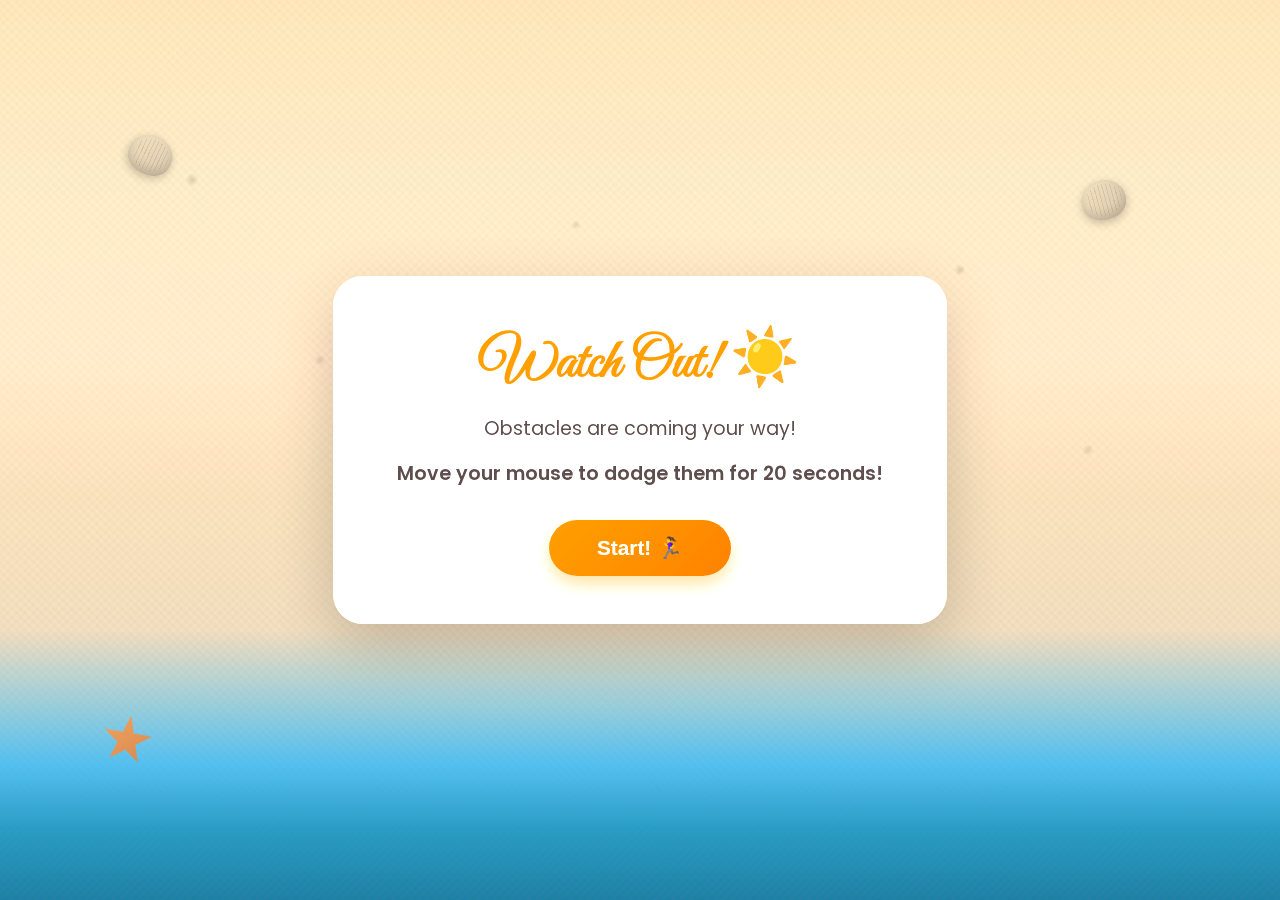
<file: obstacle.html>
<!DOCTYPE html>
<html lang="es">
<head>
    <meta charset="UTF-8">
    <meta name="viewport" content="width=device-width, initial-scale=1.0">
    <title>Dodge the Obstacles! ☀️</title>
    <link rel="stylesheet" href="CSS/obstacle.css">
    <link href="https://fonts.googleapis.com/css2?family=Great+Vibes&family=Poppins:wght@300;400;600;700&display=swap" rel="stylesheet">
</head>
<body>
    <div id="fondo-obstacle">
        <!-- Intro message -->
        <div id="intro-message" class="active">
            <h1>Watch Out! ☀️</h1>
            <p>Obstacles are coming your way!</p>
            <p class="instruction">Move your mouse to dodge them for 20 seconds!</p>
            <button id="start-btn">Start! 🏃‍♀️</button>
        </div>

        <!-- Game container -->
        <div id="game-container">
            <div id="game-header">
                <div class="stat">
                    <span class="label">Time:</span>
                    <span id="timer">20</span>s
                </div>
                <div class="stat">
                    <span class="label">Hits:</span>
                    <span id="hits">0</span>
                </div>
            </div>

            <!-- Game canvas -->
            <div id="game-area">
                <!-- Player (controlled by mouse) -->
                <div id="player">🏃‍♀️</div>
                
                <!-- Obstacles will be added dynamically -->
            </div>
        </div>

        <!-- Victory message -->
        <div id="victory-message">
            <div class="victory-content">
                <h1>You made it! 🎉</h1>
                <h2>You survived the obstacles!</h2>
                <p class="hits-info">Hits taken: <span id="final-hits">0</span></p>
                <button id="continue-btn">Continue... 💙</button>
            </div>
        </div>

        <!-- Game Over message -->
        <div id="gameover-message">
            <div class="gameover-content">
                <h1>Oh no! 💔</h1>
                <h2>Too many hits!</h2>
                <p>You got hit <span id="gameover-hits">0</span> times</p>
                <button id="retry-btn">Try Again 🔄</button>
            </div>
        </div>
    </div>

    <!-- Beach decorations -->
    <div class="beach-shells">
        <div class="shell shell-1"></div>
        <div class="shell shell-2"></div>
        <div class="starfish starfish-1"></div>
    </div>

    <script src="JS/obstacle.js"></script>
</body>
</html>
</file>
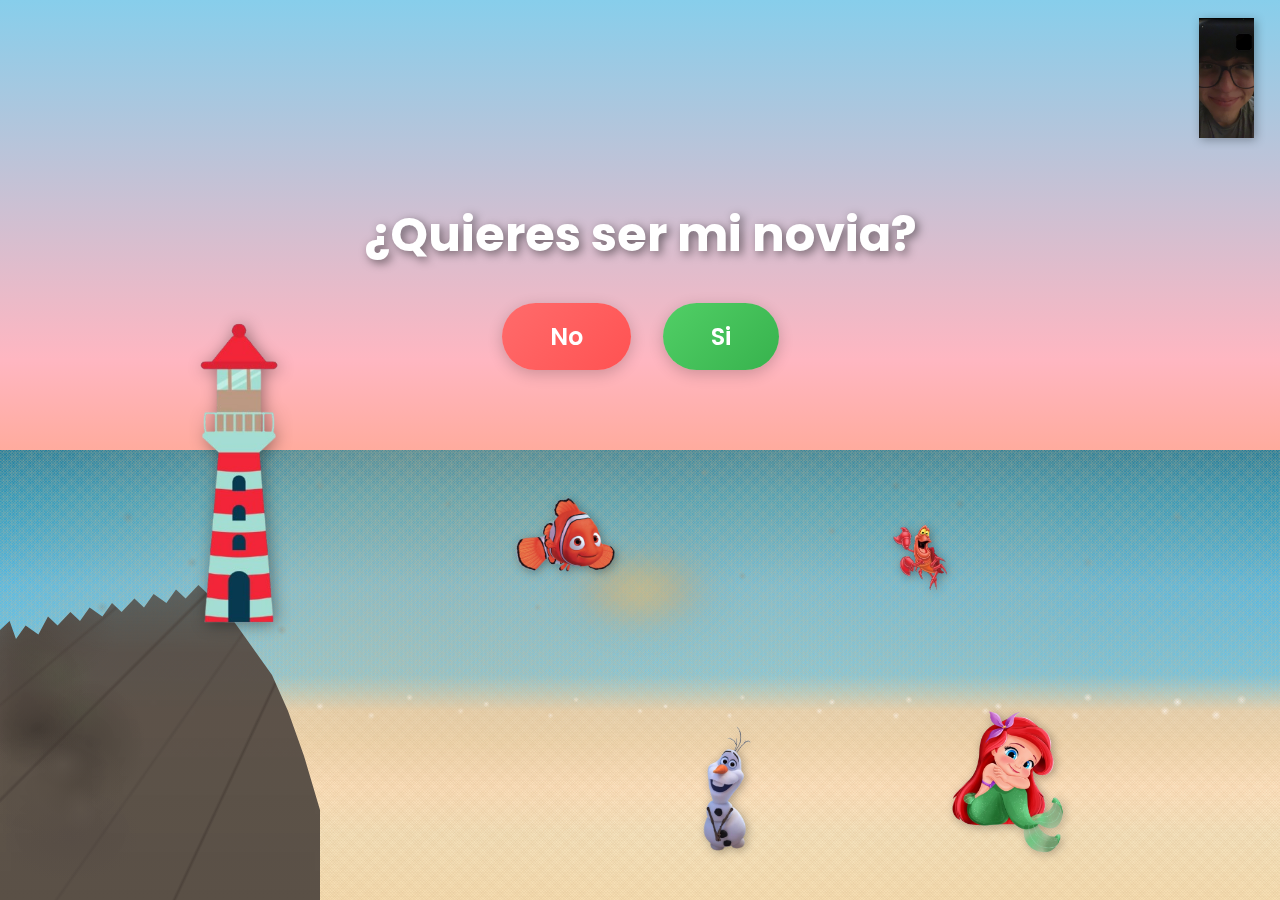
<file: question.html>
<!DOCTYPE html>
<html lang="es">
<head>
    <meta charset="UTF-8">
    <meta name="viewport" content="width=device-width, initial-scale=0.8">
    <title>La pregunta más importante</title>
    <link rel="stylesheet" href="CSS/question.css">
    <link href="https://fonts.googleapis.com/css2?family=Poppins:wght@300;400;600;700&display=swap" rel="stylesheet">
</head>
<body>
    <!-- Sun reflection on water -->
    <div class="sun-reflection"></div>
    
    <!-- Lighthouse image -->
    <img src="imgs/faro.png" class="lighthouse-img" alt="Faro">
    
    <!-- Flying birds -->
    <div class="bird bird-1"></div>
    <div class="bird bird-2"></div>
    <div class="bird bird-3"></div>
    
    <!-- Characters -->
    <img src="imgs/sirenita.png" class="character sirenita" alt="Sirenita">
    <img src="imgs/Olaf1.png" class="character olaf" alt="Olaf">
    <img src="imgs/nemo.png" class="character nemo" alt="Nemo">
    <img src="imgs/sebastian.png" class="character sebastian" alt="Sebastian">
    <img src="imgs/Leox1.jpeg" class="character leox" alt="Leox">
    
    <!-- Ocean waves -->
    <div class="ocean-wave"></div>
    <div class="ocean-wave"></div>
    <div class="ocean-wave"></div>
    
    <div id="question-container">
        <h1 id="main-question">¿Quieres ser mi novia?</h1>
        
        <div id="buttons-container">
            <button id="no-btn" class="btn btn-no">No</button>
            <button id="yes-btn" class="btn btn-yes">Si</button>
        </div>
        
        <div id="image-container"></div>
    </div>

    <script src="JS/question.js"></script>
</body>
</html>
</file>
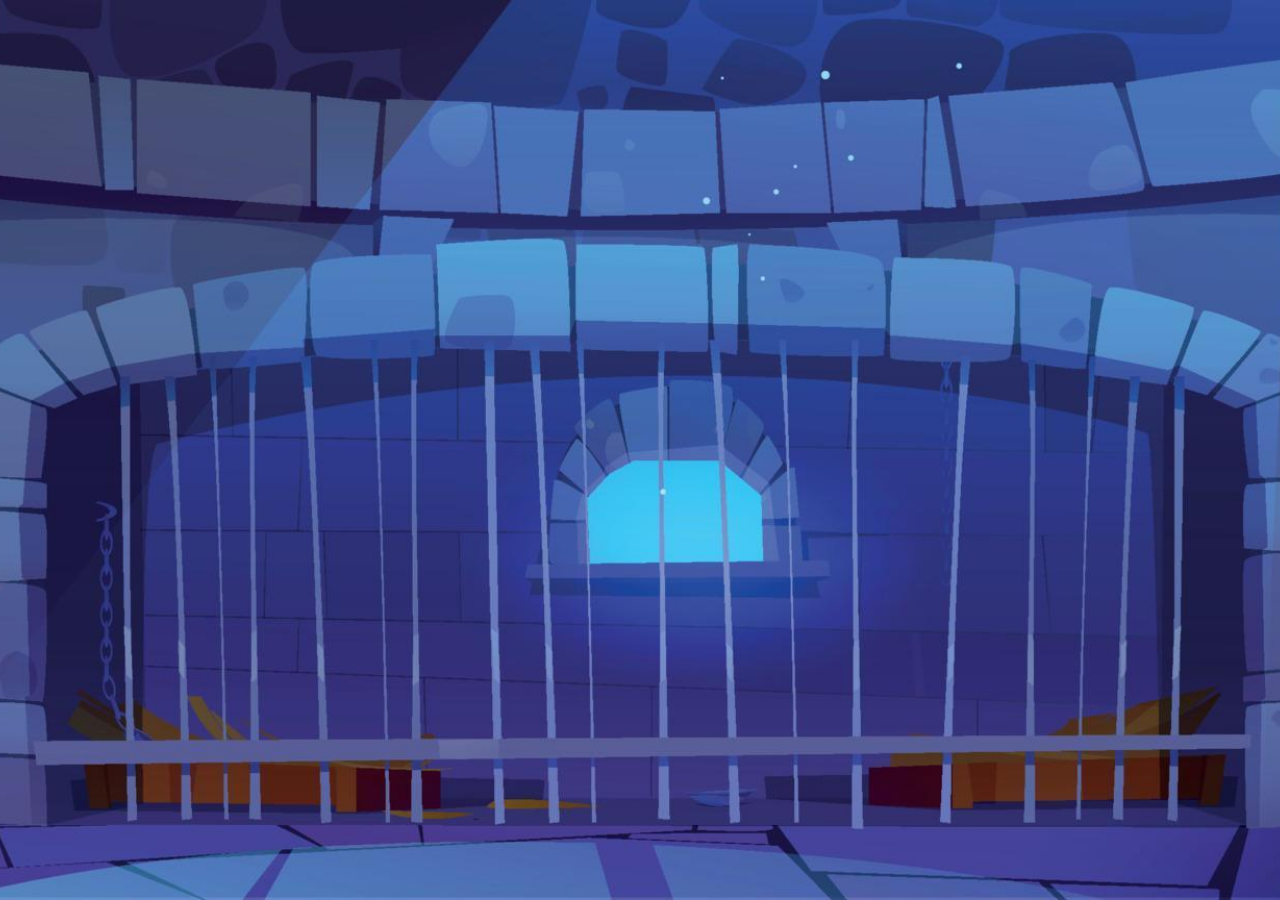
<file: thief.html>
<!DOCTYPE html>
<html lang="es">
<head>
    <meta charset="UTF-8">
    <meta name="viewport" content="width=device-width, initial-scale=1.0">
    <title>Me secuestraron :(</title>
    <link href="https://fonts.googleapis.com/css2?family=Poppins:wght@400;600;700&display=swap" rel="stylesheet">
    <link rel="stylesheet" href="CSS/thief.css">
</head>
<body>
    <!-- Fondo con gradiente -->
    <div id="fondo-thief"></div>

    <!-- Thief scene -->
    <div class="thief-scene" id="thief-scene">
        <img src="imgs/thief.png" alt="Thief" class="thief-character" id="thief-character">
        <img src="imgs/Leox5.png" alt="Leo captured" class="leo-captured" id="leo-captured">
        <div class="dialogue-bubble" id="dialogue-bubble">
            <p id="dialogue-text"></p>
        </div>
    </div>

    <script src="JS/thief.js"></script>
</body>
</html>
</file>
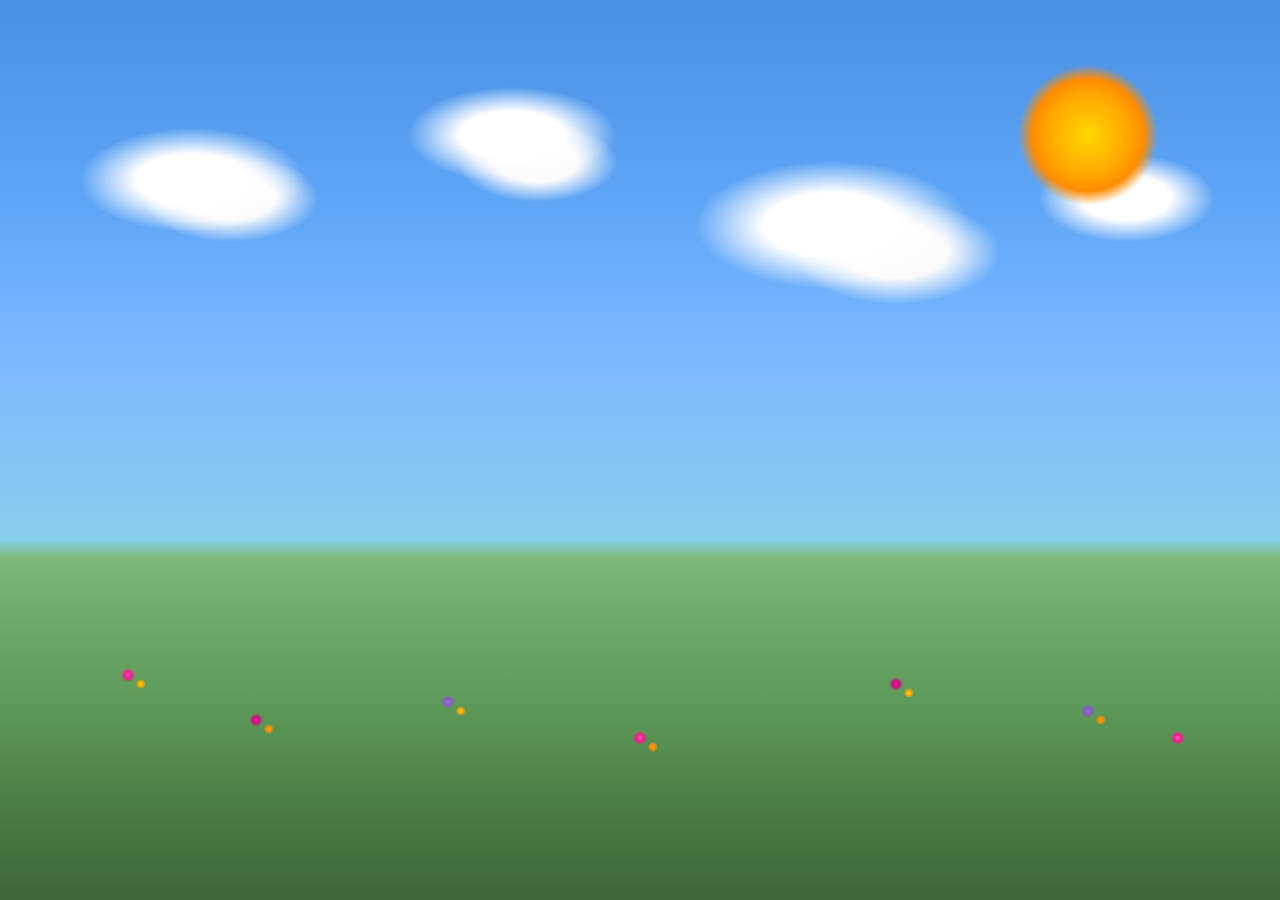
<file: thief2.html>
<!DOCTYPE html>
<html lang="es">
<head>
    <meta charset="UTF-8">
    <meta name="viewport" content="width=device-width, initial-scale=1.0">
    <title>Ayuda D:</title>
    <link href="https://fonts.googleapis.com/css2?family=Poppins:wght@400;600;700&display=swap" rel="stylesheet">
    <link rel="stylesheet" href="CSS/thief2.css">
</head>
<body>
    <!-- Fondo con gradiente -->
    <div id="fondo-thief"></div>

    <!-- Thief scene -->
    <div class="thief-scene" id="thief-scene">
        <img src="imgs/thief.png" alt="Thief" class="thief-character" id="thief-character">
        <img src="imgs/Leox5.png" alt="Leo captured" class="leo-captured" id="leo-captured">
        <div class="dialogue-bubble" id="dialogue-bubble">
            <p id="dialogue-text"></p>
        </div>
    </div>

    <script src="JS/thief2.js"></script>
</body>
</html>
</file>
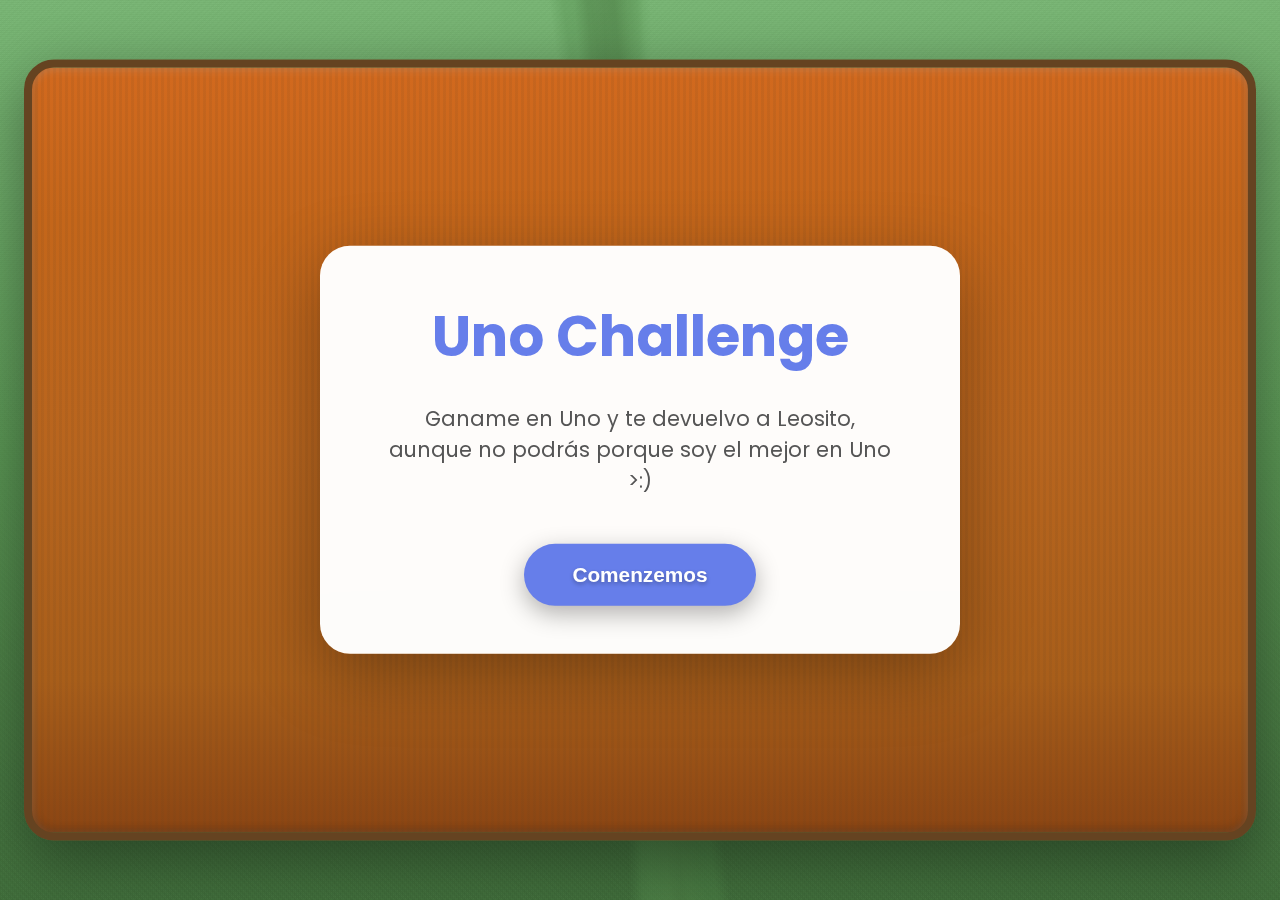
<file: uno.html>
<!DOCTYPE html>
<html lang="es">
<head>
    <meta charset="UTF-8">
    <meta name="viewport" content="width=device-width, initial-scale=1.0">
    <title>UNO</title>
    <link rel="stylesheet" href="CSS/uno.css">
    <link href="https://fonts.googleapis.com/css2?family=Great+Vibes&family=Poppins:wght@300;400;600;700&display=swap" rel="stylesheet">
</head>
<body>
    <div id="fondo-uno">
        <!-- Intro message -->
        <div id="intro-message" class="active">
            <h1>Uno Challenge</h1>
            <p>Ganame en Uno y te devuelvo a Leosito, aunque no podrás porque soy el mejor en Uno >:)</p>
            <button id="start-btn">Comenzemos</button>
        </div>

        <!-- Game container -->
        <div id="game-container">
            <div id="game-header">
                <div id="turn-indicator">Tu turno</div>
            </div>

            <!-- Bot's hand (cards hidden) -->
            <div id="bot-area">
                <img src="imgs/thief.png" alt="Thief" class="character-avatar thief-avatar" id="thief-small">
                <img src="imgs/Leox4.png" alt="Leo captured" class="leo-in-hands" id="leo-small">
                <div class="player-info">
                    <span class="player-name">Ladron</span>
                    <span id="bot-card-count" class="card-count">7 cards</span>
                </div>
                <div id="bot-hand" class="hand"></div>
            </div>

            <!-- Game board (center) -->
            <div id="game-board">
                <div id="draw-pile" class="pile">
                    <div class="card card-back">UNO</div>
                </div>
                <div id="discard-pile" class="pile">
                    <div id="current-card" class="card"></div>
                </div>
                <div id="game-info">
                    <p>Color: <span id="current-color"></span></p>
                </div>
            </div>

            <!-- Player's hand -->
            <div id="player-area">
                <img src="imgs/Nikki3.png" alt="Player" class="character-avatar player-avatar">
                <div class="player-info">
                    <span class="player-name">Nikoru</span>
                    <span id="player-card-count" class="card-count">7 cards</span>
                </div>
                <div id="player-hand" class="hand"></div>
            </div>
        </div>

        <!-- Color picker modal -->
        <div id="color-picker" class="modal">
            <div class="modal-content">
                <h3>Escoge un color:</h3>
                <div class="color-options">
                    <button class="color-btn red" data-color="red">Rojo</button>
                    <button class="color-btn yellow" data-color="yellow">Amarillo</button>
                    <button class="color-btn green" data-color="green">Verde</button>
                    <button class="color-btn blue" data-color="blue">Azul</button>
                </div>
            </div>
        </div>

        <!-- Victory message -->
        <div id="victory-message">
            <div class="victory-scene">
                <img src="imgs/Nikki10.png" alt="Nikki punch" class="nikki-punch" id="nikki-punch">
                <img src="imgs/thief.png" alt="Thief defeated" class="thief-defeated">
                <img src="imgs/Leox4.png" alt="Leo" class="leo-victory" id="leo-victory">
                <img src="imgs/Leox6.png" alt="Leo happy" class="leo-happy" id="leo-happy">
                <div class="heart heart-1">❤️</div>
                <div class="heart heart-2">❤️</div>
                <div class="heart heart-3">❤️</div>
                <div class="victory-dialogue" id="victory-dialogue">
                    <p id="dialogue-text"></p>
                    <button class="continue-btn" id="continue-btn" style="display: none;">Continuar</button>
                </div>
            </div>
        </div>

        <!-- Defeat message -->
        <div id="defeat-message">
            <div class="thief-escape-scene">
                <img src="imgs/thief.png" alt="Thief" class="thief-escape">
                <img src="imgs/Leox5.png" alt="Leo captured" class="leo-escape">
                <div class="thief-dialogue">
                    <p>JAJAJAJ fallaste! Leosito es mio para siempre!</p>
                </div>
            </div>
        </div>
    </div>

    <script src="JS/uno.js"></script>
</body>
</html>
</file>
<file: CSS/obstacle.css>
* {
    margin: 0;
    padding: 0;
    box-sizing: border-box;
}

body {
    font-family: 'Poppins', sans-serif;
    overflow: hidden;
    width: 100vw;
    height: 100vh;
    cursor: none;
}

#fondo-obstacle {
    width: 100%;
    height: 100vh;
    position: relative;
    display: flex;
    justify-content: center;
    align-items: center;
    background: 
        /* Sandy texture */
        repeating-linear-gradient(45deg, transparent, transparent 3px, rgba(139, 119, 101, 0.03) 3px, rgba(139, 119, 101, 0.03) 6px),
        repeating-linear-gradient(-45deg, transparent, transparent 3px, rgba(160, 140, 120, 0.03) 3px, rgba(160, 140, 120, 0.03) 6px),
        /* Sand grains */
        radial-gradient(circle at 15% 20%, rgba(139, 119, 101, 0.3) 0%, transparent 0.5%),
        radial-gradient(circle at 45% 25%, rgba(160, 140, 120, 0.3) 0%, transparent 0.5%),
        radial-gradient(circle at 75% 30%, rgba(139, 119, 101, 0.3) 0%, transparent 0.5%),
        radial-gradient(circle at 25% 40%, rgba(160, 140, 120, 0.3) 0%, transparent 0.5%),
        radial-gradient(circle at 55% 45%, rgba(139, 119, 101, 0.3) 0%, transparent 0.5%),
        radial-gradient(circle at 85% 50%, rgba(160, 140, 120, 0.3) 0%, transparent 0.5%),
        /* Beach to ocean gradient */
        linear-gradient(180deg, 
            #f5deb3 0%,
            #f4e4c1 20%,
            #ffe4c4 40%,
            #f0d9b5 55%,
            #e8d5b7 70%,
            #4db8e8 85%,
            #2596be 92%,
            #1a7a9e 100%
        );
    background-size: 100% 100%;
    background-attachment: fixed;
    filter: brightness(1.05);
}

/* Intro message */
#intro-message {
    position: absolute;
    top: 50%;
    left: 50%;
    transform: translate(-50%, -50%);
    background: rgba(255, 255, 255, 0.95);
    backdrop-filter: blur(20px);
    padding: 3rem 4rem;
    border-radius: 30px;
    text-align: center;
    box-shadow: 0 20px 60px rgba(0, 0, 0, 0.2);
    z-index: 100;
    opacity: 0;
    pointer-events: none;
    transition: opacity 0.5s ease;
}

#intro-message.active {
    opacity: 1;
    pointer-events: all;
}

#intro-message h1 {
    font-family: 'Great Vibes', cursive;
    font-size: 3.5rem;
    color: #ff9800;
    margin-bottom: 1rem;
    text-shadow: 2px 2px 4px rgba(0, 0, 0, 0.1);
}

#intro-message p {
    font-size: 1.2rem;
    color: #5a4a4a;
    margin-bottom: 1rem;
}

.instruction {
    font-weight: 600;
    color: #d32f2f;
}

#start-btn {
    background: linear-gradient(135deg, #ff9800 0%, #f57c00 100%);
    color: white;
    font-size: 1.3rem;
    font-weight: 600;
    padding: 1rem 3rem;
    border: none;
    border-radius: 50px;
    cursor: pointer;
    transition: all 0.3s ease;
    box-shadow: 0 8px 20px rgba(255, 152, 0, 0.4);
    margin-top: 1rem;
}

#start-btn:hover {
    transform: translateY(-3px);
    box-shadow: 0 12px 30px rgba(255, 152, 0, 0.6);
}

/* Game container */
#game-container {
    display: none;
    width: 100%;
    height: 100%;
    position: relative;
}

#game-container.active {
    display: block;
}

#game-header {
    position: absolute;
    top: 20px;
    left: 50%;
    transform: translateX(-50%);
    display: flex;
    gap: 3rem;
    background: rgba(255, 255, 255, 0.9);
    backdrop-filter: blur(15px);
    padding: 1rem 2rem;
    border-radius: 20px;
    box-shadow: 0 10px 30px rgba(0, 0, 0, 0.15);
    z-index: 10;
}

.stat {
    font-size: 1.5rem;
    font-weight: 600;
    color: #5a4a4a;
}

.label {
    color: #8B7A5B;
    margin-right: 0.5rem;
}

#timer {
    color: #ff9800;
    font-size: 1.8rem;
}

#hits {
    color: #d32f2f;
    font-size: 1.8rem;
}

/* Game area */
#game-area {
    width: 100%;
    height: 100%;
    position: relative;
    overflow: hidden;
}

/* Player */
#player {
    position: absolute;
    font-size: 3rem;
    z-index: 5;
    pointer-events: none;
    filter: drop-shadow(0 4px 8px rgba(0, 0, 0, 0.3));
    transition: transform 0.1s ease-out;
}

/* Obstacles */
.obstacle {
    position: absolute;
    font-size: 2.5rem;
    z-index: 3;
    animation: fall linear;
    pointer-events: none;
    filter: drop-shadow(0 4px 8px rgba(0, 0, 0, 0.2));
}

@keyframes fall {
    from {
        top: -100px;
    }
    to {
        top: 100vh;
    }
}

/* Victory message */
#victory-message {
    position: absolute;
    top: 50%;
    left: 50%;
    transform: translate(-50%, -50%) scale(0.8);
    background: rgba(255, 255, 255, 0.98);
    backdrop-filter: blur(25px);
    padding: 3rem 4rem;
    border-radius: 30px;
    text-align: center;
    box-shadow: 0 20px 70px rgba(0, 0, 0, 0.3);
    z-index: 200;
    opacity: 0;
    pointer-events: none;
    transition: all 0.5s ease;
}

#victory-message.active {
    opacity: 1;
    pointer-events: all;
    transform: translate(-50%, -50%) scale(1);
}

.victory-content h1 {
    font-family: 'Great Vibes', cursive;
    font-size: 4rem;
    color: #4db8e8;
    margin-bottom: 1rem;
    animation: victoryBounce 0.8s ease;
}

.victory-content h2 {
    font-size: 2rem;
    color: #ff9800;
    margin-bottom: 1.5rem;
}

.hits-info {
    font-size: 1.2rem;
    color: #5a4a4a;
    margin-bottom: 2rem;
}

#final-hits {
    font-weight: 700;
    color: #d32f2f;
    font-size: 1.4rem;
}

#continue-btn {
    background: linear-gradient(135deg, #4db8e8 0%, #2596be 100%);
    color: white;
    font-size: 1.4rem;
    font-weight: 600;
    padding: 1.2rem 3.5rem;
    border: none;
    border-radius: 50px;
    cursor: pointer;
    transition: all 0.3s ease;
    box-shadow: 0 10px 25px rgba(77, 184, 232, 0.4);
}

#continue-btn:hover {
    transform: translateY(-3px) scale(1.05);
    box-shadow: 0 15px 35px rgba(77, 184, 232, 0.6);
}

/* Game Over message */
#gameover-message {
    position: absolute;
    top: 50%;
    left: 50%;
    transform: translate(-50%, -50%) scale(0.8);
    background: rgba(255, 255, 255, 0.98);
    backdrop-filter: blur(25px);
    padding: 3rem 4rem;
    border-radius: 30px;
    text-align: center;
    box-shadow: 0 20px 70px rgba(0, 0, 0, 0.3);
    z-index: 200;
    opacity: 0;
    pointer-events: none;
    transition: all 0.5s ease;
}

#gameover-message.active {
    opacity: 1;
    pointer-events: all;
    transform: translate(-50%, -50%) scale(1);
}

.gameover-content h1 {
    font-family: 'Great Vibes', cursive;
    font-size: 4rem;
    color: #d32f2f;
    margin-bottom: 1rem;
}

.gameover-content h2 {
    font-size: 2rem;
    color: #5a4a4a;
    margin-bottom: 1rem;
}

#retry-btn {
    background: linear-gradient(135deg, #d32f2f 0%, #b71c1c 100%);
    color: white;
    font-size: 1.3rem;
    font-weight: 600;
    padding: 1rem 3rem;
    border: none;
    border-radius: 50px;
    cursor: pointer;
    transition: all 0.3s ease;
    box-shadow: 0 10px 25px rgba(211, 47, 47, 0.4);
    margin-top: 1rem;
}

#retry-btn:hover {
    transform: translateY(-3px);
    box-shadow: 0 15px 35px rgba(211, 47, 47, 0.6);
}

@keyframes victoryBounce {
    0%, 100% { transform: scale(1); }
    25% { transform: scale(1.2); }
    50% { transform: scale(0.95); }
    75% { transform: scale(1.1); }
}

/* Beach shells decoration */
.beach-shells {
    position: fixed;
    width: 100%;
    height: 100%;
    top: 0;
    left: 0;
    pointer-events: none;
    z-index: 0;
}

.shell {
    position: absolute;
    width: 45px;
    height: 40px;
    background: linear-gradient(135deg, #f4e4c1 0%, #e8d5b7 50%, #d4c4a8 100%);
    border-radius: 50% 50% 45% 45%;
    box-shadow: inset 0 -5px 10px rgba(0, 0, 0, 0.15), 0 3px 8px rgba(0, 0, 0, 0.2);
    animation: shellFloat 15s infinite ease-in-out;
}

.shell::before {
    content: '';
    position: absolute;
    top: 50%;
    left: 50%;
    transform: translate(-50%, -50%);
    width: 80%;
    height: 80%;
    background: repeating-linear-gradient(
        90deg,
        transparent,
        transparent 3px,
        rgba(139, 119, 101, 0.2) 3px,
        rgba(139, 119, 101, 0.2) 4px
    );
    border-radius: 50%;
}

.shell-1 { left: 10%; top: 15%; animation-delay: 0s; transform: rotate(25deg); }
.shell-2 { right: 12%; top: 20%; animation-delay: 5s; transform: rotate(-15deg); }

.starfish {
    position: absolute;
    width: 50px;
    height: 50px;
    background: linear-gradient(135deg, #f4a460 0%, #d4884f 100%);
    clip-path: polygon(
        50% 0%,
        61% 35%,
        98% 35%,
        68% 57%,
        79% 91%,
        50% 70%,
        21% 91%,
        32% 57%,
        2% 35%,
        39% 35%
    );
    box-shadow: 0 3px 8px rgba(0, 0, 0, 0.2);
    animation: starfishFloat 18s infinite ease-in-out;
}

.starfish-1 { left: 8%; bottom: 15%; animation-delay: 3s; transform: rotate(10deg); }

@keyframes shellFloat {
    0%, 100% { transform: translateY(0) rotate(25deg); }
    50% { transform: translateY(-12px) rotate(30deg); }
}

@keyframes starfishFloat {
    0%, 100% { transform: translateY(0) rotate(10deg); }
    50% { transform: translateY(-15px) rotate(15deg); }
}
</file>
<file: CSS/question.css>
* {
    margin: 0;
    padding: 0;
    box-sizing: border-box;
}

body {
    font-family: 'Poppins', sans-serif;
    background: linear-gradient(180deg, 
        #87CEEB 0%,
        #FFB6C1 40%,
        #FFA07A 60%,
        #F4A460 80%,
        #DEB887 100%
    );
    min-height: 100vh;
    display: flex;
    justify-content: center;
    align-items: center;
    overflow: hidden;
    position: relative;
}

/* Beach and ocean - exactly like quiz.html */
body::before {
    content: '';
    position: fixed;
    top: 50%;
    left: 0;
    width: 100vw;
    height: 50vh;
    background: 
        /* Textura de arena más visible */
        repeating-linear-gradient(
            45deg,
            transparent,
            transparent 1px,
            rgba(210, 180, 140, 0.15) 1px,
            rgba(210, 180, 140, 0.15) 2px
        ),
        repeating-linear-gradient(
            -45deg,
            transparent,
            transparent 1px,
            rgba(222, 184, 135, 0.15) 1px,
            rgba(222, 184, 135, 0.15) 2px
        ),
        repeating-linear-gradient(
            90deg,
            transparent,
            transparent 3px,
            rgba(245, 222, 179, 0.08) 3px,
            rgba(245, 222, 179, 0.08) 4px
        ),
        repeating-linear-gradient(
            0deg,
            transparent,
            transparent 3px,
            rgba(210, 180, 140, 0.08) 3px,
            rgba(210, 180, 140, 0.08) 4px
        ),
        /* Granos de arena (puntos pequeños) */
        radial-gradient(circle at 10% 15%, rgba(139, 119, 101, 0.3) 0%, transparent 0.5%),
        radial-gradient(circle at 25% 8%, rgba(160, 140, 120, 0.3) 0%, transparent 0.5%),
        radial-gradient(circle at 15% 25%, rgba(139, 119, 101, 0.3) 0%, transparent 0.5%),
        radial-gradient(circle at 35% 12%, rgba(160, 140, 120, 0.3) 0%, transparent 0.5%),
        radial-gradient(circle at 8% 35%, rgba(139, 119, 101, 0.3) 0%, transparent 0.5%),
        radial-gradient(circle at 45% 20%, rgba(160, 140, 120, 0.3) 0%, transparent 0.5%),
        radial-gradient(circle at 22% 40%, rgba(139, 119, 101, 0.3) 0%, transparent 0.5%),
        radial-gradient(circle at 55% 5%, rgba(160, 140, 120, 0.3) 0%, transparent 0.5%),
        radial-gradient(circle at 65% 18%, rgba(139, 119, 101, 0.3) 0%, transparent 0.5%),
        radial-gradient(circle at 42% 35%, rgba(160, 140, 120, 0.3) 0%, transparent 0.5%),
        radial-gradient(circle at 75% 12%, rgba(139, 119, 101, 0.3) 0%, transparent 0.5%),
        radial-gradient(circle at 85% 25%, rgba(160, 140, 120, 0.3) 0%, transparent 0.5%),
        radial-gradient(circle at 70% 8%, rgba(139, 119, 101, 0.3) 0%, transparent 0.5%),
        radial-gradient(circle at 92% 15%, rgba(160, 140, 120, 0.3) 0%, transparent 0.5%),
        radial-gradient(circle at 58% 28%, rgba(139, 119, 101, 0.3) 0%, transparent 0.5%),
        /* Manchas más grandes para variación */
        radial-gradient(circle at 20% 30%, rgba(245, 222, 179, 0.2) 0%, transparent 40%),
        radial-gradient(circle at 80% 25%, rgba(222, 184, 135, 0.2) 0%, transparent 40%),
        radial-gradient(circle at 40% 15%, rgba(210, 180, 140, 0.2) 0%, transparent 40%),
        radial-gradient(circle at 60% 35%, rgba(245, 222, 179, 0.2) 0%, transparent 40%),
        radial-gradient(circle at 30% 45%, rgba(222, 184, 135, 0.2) 0%, transparent 40%),
        /* Textura de espuma/encuentro mar-arena (55%-60% zona de transición) */
        radial-gradient(circle at 5% 55%, rgba(255, 255, 255, 0.7) 0%, transparent 0.4%),
        radial-gradient(circle at 12% 56%, rgba(255, 255, 255, 0.8) 0%, transparent 0.4%),
        radial-gradient(circle at 18% 55.5%, rgba(255, 255, 255, 0.6) 0%, transparent 0.4%),
        radial-gradient(circle at 25% 57%, rgba(255, 255, 255, 0.8) 0%, transparent 0.4%),
        radial-gradient(circle at 32% 55%, rgba(255, 255, 255, 0.7) 0%, transparent 0.4%),
        radial-gradient(circle at 38% 56.5%, rgba(255, 255, 255, 0.8) 0%, transparent 0.4%),
        radial-gradient(circle at 45% 55.5%, rgba(255, 255, 255, 0.7) 0%, transparent 0.4%),
        radial-gradient(circle at 52% 57%, rgba(255, 255, 255, 0.8) 0%, transparent 0.4%),
        radial-gradient(circle at 58% 55%, rgba(255, 255, 255, 0.6) 0%, transparent 0.4%),
        radial-gradient(circle at 65% 56%, rgba(255, 255, 255, 0.8) 0%, transparent 0.4%),
        radial-gradient(circle at 71% 55.5%, rgba(255, 255, 255, 0.7) 0%, transparent 0.4%),
        radial-gradient(circle at 78% 57%, rgba(255, 255, 255, 0.8) 0%, transparent 0.4%),
        radial-gradient(circle at 85% 55%, rgba(255, 255, 255, 0.7) 0%, transparent 0.4%),
        radial-gradient(circle at 92% 56%, rgba(255, 255, 255, 0.8) 0%, transparent 0.4%),
        radial-gradient(circle at 97% 55.5%, rgba(255, 255, 255, 0.6) 0%, transparent 0.4%),
        radial-gradient(circle at 8% 58%, rgba(255, 255, 255, 0.7) 0%, transparent 0.4%),
        radial-gradient(circle at 15% 58.5%, rgba(255, 255, 255, 0.8) 0%, transparent 0.4%),
        radial-gradient(circle at 22% 58%, rgba(255, 255, 255, 0.7) 0%, transparent 0.4%),
        radial-gradient(circle at 29% 59%, rgba(255, 255, 255, 0.8) 0%, transparent 0.4%),
        radial-gradient(circle at 36% 58%, rgba(255, 255, 255, 0.6) 0%, transparent 0.4%),
        radial-gradient(circle at 43% 59%, rgba(255, 255, 255, 0.8) 0%, transparent 0.4%),
        radial-gradient(circle at 50% 58%, rgba(255, 255, 255, 0.7) 0%, transparent 0.4%),
        radial-gradient(circle at 57% 59%, rgba(255, 255, 255, 0.8) 0%, transparent 0.4%),
        radial-gradient(circle at 64% 58%, rgba(255, 255, 255, 0.7) 0%, transparent 0.4%),
        radial-gradient(circle at 70% 59%, rgba(255, 255, 255, 0.8) 0%, transparent 0.4%),
        radial-gradient(circle at 77% 58%, rgba(255, 255, 255, 0.6) 0%, transparent 0.4%),
        radial-gradient(circle at 84% 59%, rgba(255, 255, 255, 0.8) 0%, transparent 0.4%),
        radial-gradient(circle at 91% 58%, rgba(255, 255, 255, 0.7) 0%, transparent 0.4%),
        radial-gradient(circle at 95% 59%, rgba(255, 255, 255, 0.8) 0%, transparent 0.4%),
        /* Gradiente invertido - mar arriba (55%), arena abajo (45%) */
        linear-gradient(180deg, 
            #1a7a9e 0%,
            #2596be 10%,
            #4db8e8 30%,
            #6ac5e8 50%,
            #e8d5b7 58%,
            #f0d9b5 65%,
            #ffe4c4 75%,
            #f4e4c1 85%,
            #f5deb3 100%
        );
    z-index: -1;
    overflow: hidden;
    filter: contrast(1.05) brightness(0.98);
}

/* Rock formation - natural and irregular */
body::after {
    content: '';
    position: fixed;
    bottom: 0;
    left: 0;
    width: 25vw;
    height: 50vh;
    background: 
        /* Grietas y fisuras */
        linear-gradient(135deg, transparent 0%, transparent 45%, rgba(60, 50, 45, 0.4) 45.5%, transparent 46%),
        linear-gradient(125deg, transparent 0%, transparent 58%, rgba(70, 60, 55, 0.3) 58.5%, transparent 59%),
        linear-gradient(115deg, transparent 0%, transparent 72%, rgba(55, 45, 40, 0.4) 72.5%, transparent 73%),
        linear-gradient(140deg, transparent 0%, transparent 35%, rgba(65, 55, 50, 0.3) 35.5%, transparent 36%),
        /* Texturas de roca - manchas irregulares */
        radial-gradient(ellipse 120px 80px at 15% 75%, rgba(90, 80, 70, 0.8) 0%, transparent 70%),
        radial-gradient(ellipse 90px 110px at 8% 55%, rgba(75, 65, 58, 0.7) 0%, transparent 70%),
        radial-gradient(ellipse 100px 70px at 22% 85%, rgba(85, 75, 68, 0.8) 0%, transparent 70%),
        radial-gradient(ellipse 80px 90px at 28% 65%, rgba(70, 62, 55, 0.7) 0%, transparent 70%),
        radial-gradient(ellipse 110px 85px at 12% 40%, rgba(80, 70, 63, 0.75) 0%, transparent 70%),
        /* Musgo y variaciones verdes en la roca */
        radial-gradient(ellipse 60px 50px at 18% 50%, rgba(85, 95, 70, 0.4) 0%, transparent 60%),
        radial-gradient(ellipse 45px 55px at 10% 45%, rgba(75, 85, 65, 0.3) 0%, transparent 60%),
        radial-gradient(ellipse 50px 40px at 25% 58%, rgba(80, 90, 68, 0.35) 0%, transparent 60%),
        /* Detalles más claros (reflejos de luz) */
        radial-gradient(ellipse 40px 35px at 20% 70%, rgba(120, 110, 100, 0.5) 0%, transparent 60%),
        radial-gradient(ellipse 35px 30px at 15% 48%, rgba(115, 105, 95, 0.4) 0%, transparent 60%),
        radial-gradient(ellipse 30px 40px at 25% 80%, rgba(110, 100, 90, 0.45) 0%, transparent 60%),
        /* Sombras profundas en grietas */
        radial-gradient(ellipse 70px 60px at 12% 62%, rgba(40, 35, 30, 0.6) 0%, transparent 70%),
        radial-gradient(ellipse 55px 65px at 22% 72%, rgba(45, 38, 32, 0.5) 0%, transparent 70%),
        /* Base de color de roca */
        linear-gradient(180deg, 
            transparent 0%,
            transparent 5%,
            rgba(85, 75, 68, 0.3) 10%,
            rgba(90, 80, 72, 0.95) 45%,
            #5a5046 100%
        );
    clip-path: polygon(
        0% 100%,
        0% 40%,
        3% 38%,
        5% 42%,
        8% 39%,
        12% 41%,
        15% 37%,
        18% 39%,
        22% 36%,
        25% 38%,
        28% 35%,
        32% 37%,
        35% 34%,
        38% 36%,
        42% 33%,
        45% 35%,
        48% 32%,
        52% 34%,
        55% 31%,
        58% 33%,
        62% 30%,
        65% 32%,
        70% 35%,
        75% 40%,
        80% 45%,
        85% 50%,
        90% 58%,
        95% 68%,
        100% 80%,
        100% 100%
    );
    z-index: 2;
    filter: drop-shadow(3px 0 8px rgba(0, 0, 0, 0.4));
}

/* Lighthouse image */
.lighthouse-img {
    position: fixed;
    bottom: 28vh;
    left: 5vw;
    height: 350px;
    width: auto;
    z-index: 15;
    filter: drop-shadow(2px 2px 8px rgba(0, 0, 0, 0.4));
}

/* Light glow on top of lighthouse */
.lighthouse-img::after {
    content: '';
    position: absolute;
    top: 15%;
    left: 50%;
    transform: translateX(-50%);
    width: 40px;
    height: 40px;
    background: radial-gradient(circle, 
        rgba(255, 245, 180, 0.9) 0%,
        rgba(255, 245, 180, 0.6) 30%,
        rgba(255, 245, 180, 0.3) 50%,
        transparent 70%
    );
    border-radius: 50%;
    box-shadow: 
        0 0 20px rgba(255, 245, 180, 0.8),
        0 0 40px rgba(255, 245, 180, 0.6),
        0 0 60px rgba(255, 245, 180, 0.4);
    animation: pulse 2s ease-in-out infinite;
    pointer-events: none;
}

@keyframes pulse {
    0%, 100% {
        opacity: 0.8;
        transform: translateX(-50%) scale(1);
    }
    50% {
        opacity: 1;
        transform: translateX(-50%) scale(1.2);
    }
}

/* Flying birds */
.bird {
    position: fixed;
    width: 30px;
    height: 20px;
    z-index: 5;
}

.bird::before,
.bird::after {
    content: '';
    position: absolute;
    background: #2c2c2c;
    border-radius: 50%;
}

/* Left wing */
.bird::before {
    width: 15px;
    height: 8px;
    left: 0;
    top: 50%;
    transform-origin: right center;
    animation: flapLeft 0.5s ease-in-out infinite;
}

/* Right wing */
.bird::after {
    width: 15px;
    height: 8px;
    right: 0;
    top: 50%;
    transform-origin: left center;
    animation: flapRight 0.5s ease-in-out infinite;
}

/* Bird body */
.bird {
    background: radial-gradient(circle at center, #2c2c2c 0%, #2c2c2c 40%, transparent 40%);
}

.bird-1 {
    top: 15%;
    left: -50px;
    animation: flyAcross1 25s linear infinite;
}

.bird-2 {
    top: 22%;
    left: -80px;
    animation: flyAcross2 30s linear infinite;
    animation-delay: 5s;
}

.bird-3 {
    top: 18%;
    left: -100px;
    animation: flyAcross3 28s linear infinite;
    animation-delay: 10s;
}

@keyframes flapLeft {
    0%, 100% {
        transform: rotateY(0deg) rotateZ(-20deg);
    }
    50% {
        transform: rotateY(0deg) rotateZ(-60deg);
    }
}

@keyframes flapRight {
    0%, 100% {
        transform: rotateY(0deg) rotateZ(20deg);
    }
    50% {
        transform: rotateY(0deg) rotateZ(60deg);
    }
}

@keyframes flyAcross1 {
    0% {
        left: -50px;
        top: 15%;
    }
    50% {
        top: 12%;
    }
    100% {
        left: calc(100vw + 50px);
        top: 15%;
    }
}

@keyframes flyAcross2 {
    0% {
        left: -50px;
        top: 22%;
    }
    50% {
        top: 25%;
    }
    100% {
        left: calc(100vw + 50px);
        top: 22%;
    }
}

@keyframes flyAcross3 {
    0% {
        left: -50px;
        top: 18%;
    }
    50% {
        top: 16%;
    }
    100% {
        left: calc(100vw + 50px);
        top: 18%;
    }
}

/* Characters */
.character {
    position: fixed;
    z-index: 15;
    filter: drop-shadow(2px 2px 5px rgba(0, 0, 0, 0.3));
}

/* Sirenita on the beach */
.sirenita {
    bottom: 5vh;
    right: 15vw;
    height: 150px;
    width: auto;
}

/* Olaf on the beach */
.olaf {
    bottom: 5vh;
    right: 35vw;
    height: 140px;
    width: auto;
}

/* Nemo in the water */
.nemo {
    top: 55vh;
    left: 40vw;
    height: 80px;
    width: auto;
    animation: swim1 6s ease-in-out infinite;
}

/* Sebastian in the water */
.sebastian {
    top: 58vh;
    right: 25vw;
    height: 70px;
    width: auto;
    animation: swim2 7s ease-in-out infinite;
}

/* Leox in top right corner */
.leox {
    top: 2vh;
    right: 2vw;
    height: 120px;
    width: auto;
}

@keyframes swim1 {
    0%, 100% {
        transform: translateY(0px) translateX(0px);
    }
    25% {
        transform: translateY(-15px) translateX(10px);
    }
    50% {
        transform: translateY(-5px) translateX(20px);
    }
    75% {
        transform: translateY(-20px) translateX(10px);
    }
}

@keyframes swim2 {
    0%, 100% {
        transform: translateY(0px) translateX(0px);
    }
    30% {
        transform: translateY(-10px) translateX(-15px);
    }
    60% {
        transform: translateY(-20px) translateX(-5px);
    }
    90% {
        transform: translateY(-5px) translateX(-10px);
    }
}

/* Sun reflection on water */
.sun-reflection {
    position: absolute;
    bottom: 30%;
    left: 50%;
    transform: translateX(-50%);
    width: 150px;
    height: 80px;
    background: radial-gradient(ellipse, rgba(255, 200, 100, 0.6) 0%, rgba(255, 150, 50, 0.3) 40%, transparent 70%);
    filter: blur(15px);
    animation: shimmer 4s ease-in-out infinite;
}

@keyframes shimmer {
    0%, 100% {
        opacity: 0.6;
        transform: translateX(-50%) scale(1);
    }
    50% {
        opacity: 0.9;
        transform: translateX(-50%) scale(1.1);
    }
}

/* Question Container */
#question-container {
    text-align: center;
    z-index: 10;
    position: relative;
}

#main-question {
    font-size: 3rem;
    color: #ffffff;
    text-shadow: 3px 3px 10px rgba(0, 0, 0, 0.5);
    margin-bottom: 2rem;
    animation: fadeIn 1.5s ease-in;
}

@keyframes fadeIn {
    from {
        opacity: 0;
        transform: translateY(-20px);
    }
    to {
        opacity: 1;
        transform: translateY(0);
    }
}

#buttons-container {
    display: flex;
    gap: 2rem;
    justify-content: center;
    margin-bottom: 2rem;
}

.btn {
    padding: 1rem 3rem;
    font-size: 1.5rem;
    border: none;
    border-radius: 50px;
    cursor: pointer;
    transition: all 0.3s ease;
    font-family: 'Poppins', sans-serif;
    font-weight: 600;
    box-shadow: 0 4px 15px rgba(0, 0, 0, 0.2);
}

.btn-no {
    background: linear-gradient(135deg, #ff6b6b 0%, #ff5252 100%);
    color: white;
}

.btn-no:hover {
    transform: scale(1.1);
    box-shadow: 0 6px 20px rgba(255, 107, 107, 0.4);
}

.btn-yes {
    background: linear-gradient(135deg, #51cf66 0%, #37b24d 100%);
    color: white;
}

.btn-yes:hover {
    transform: scale(1.1);
    box-shadow: 0 6px 20px rgba(81, 207, 102, 0.4);
}

#image-container {
    margin-top: 2rem;
    min-height: 300px;
    display: flex;
    justify-content: center;
    align-items: center;
}

#image-container img {
    max-width: 400px;
    height: auto;
    border-radius: 20px;
    box-shadow: 0 8px 30px rgba(0, 0, 0, 0.3);
    animation: bounceIn 0.6s ease-out;
}

@keyframes bounceIn {
    0% {
        opacity: 0;
        transform: scale(0.3);
    }
    50% {
        opacity: 1;
        transform: scale(1.05);
    }
    70% {
        transform: scale(0.9);
    }
    100% {
        transform: scale(1);
    }
}

/* Celebration mode - romantic sunset */
body.celebration-mode {
    background: linear-gradient(180deg, 
        #FF6B9D 0%,
        #FFA07A 20%,
        #FF69B4 40%,
        #FFB6C1 60%,
        #FFA500 80%,
        #FF1493 100%
    );
    animation: backgroundPulse 3s ease-in-out infinite;
}

@keyframes backgroundPulse {
    0%, 100% {
        filter: brightness(1);
    }
    50% {
        filter: brightness(1.2);
    }
}

/* Characters celebration */
.character.celebrate {
    animation: jumpCelebrate 0.6s ease-in-out infinite;
}

@keyframes jumpCelebrate {
    0%, 100% {
        transform: translateY(0) rotate(0deg);
    }
    25% {
        transform: translateY(-30px) rotate(-10deg);
    }
    75% {
        transform: translateY(-30px) rotate(10deg);
    }
}

/* Lighthouse celebration */
.lighthouse-img.lighthouse-celebrate::after {
    box-shadow: 
        0 0 40px rgba(255, 245, 180, 1),
        0 0 80px rgba(255, 245, 180, 0.8),
        0 0 120px rgba(255, 245, 180, 0.6);
}

/* Fireworks */
.fireworks-container {
    position: fixed;
    top: 0;
    left: 0;
    width: 100vw;
    height: 100vh;
    pointer-events: none;
    z-index: 20;
}

.firework {
    position: absolute;
    width: 5px;
    height: 5px;
    border-radius: 50%;
    background: var(--color);
    box-shadow: 
        0 0 20px var(--color),
        0 0 40px var(--color),
        0 0 60px var(--color),
        0 0 80px var(--color);
    animation: fireworkExplode 1.5s ease-out forwards;
}

@keyframes fireworkExplode {
    0% {
        transform: scale(0);
        opacity: 1;
    }
    50% {
        opacity: 1;
    }
    100% {
        transform: scale(30);
        opacity: 0;
    }
}

/* Floating hearts */
.hearts-container {
    position: fixed;
    bottom: 0;
    left: 0;
    width: 100vw;
    height: 100vh;
    pointer-events: none;
    z-index: 19;
}

.floating-heart {
    position: absolute;
    bottom: -50px;
    animation: floatUp 6s ease-in forwards;
    filter: drop-shadow(0 0 5px rgba(255, 20, 147, 0.6));
}

@keyframes floatUp {
    0% {
        bottom: -50px;
        opacity: 1;
        transform: translateX(0) rotate(0deg);
    }
    50% {
        transform: translateX(20px) rotate(180deg);
    }
    100% {
        bottom: 110vh;
        opacity: 0;
        transform: translateX(-20px) rotate(360deg);
    }
}

/* Confetti */
.confetti-container {
    position: fixed;
    top: 0;
    left: 0;
    width: 100vw;
    height: 100vh;
    pointer-events: none;
    z-index: 18;
}

.confetti {
    position: absolute;
    top: -10px;
    width: 10px;
    height: 10px;
    animation: confettiFall 5s ease-in forwards;
}

@keyframes confettiFall {
    0% {
        top: -10px;
        transform: rotateZ(0deg);
    }
    100% {
        top: 110vh;
        transform: rotateZ(720deg);
    }
}

/* Romantic message */
.romantic-message {
    position: fixed;
    top: 50%;
    left: 50%;
    transform: translate(-50%, -50%) scale(0);
    text-align: center;
    z-index: 25;
    background: rgba(255, 255, 255, 0.95);
    padding: 60px 80px;
    border-radius: 30px;
    box-shadow: 
        0 20px 60px rgba(255, 20, 147, 0.5),
        0 0 100px rgba(255, 105, 180, 0.3),
        inset 0 0 50px rgba(255, 182, 193, 0.2);
    transition: transform 1s cubic-bezier(0.68, -0.55, 0.265, 1.55);
}

.romantic-message.show {
    transform: translate(-50%, -50%) scale(1);
}

/* Happy cat gifs around message */
.happycat {
    position: absolute;
    width: 80px;
    height: 80px;
    animation: bounce 1s ease-in-out infinite;
}

.happycat-1 {
    top: -40px;
    left: 50%;
    transform: translateX(-50%);
}

.happycat-2 {
    top: -40px;
    right: -40px;
    animation-delay: 0.2s;
}

.happycat-3 {
    top: 50%;
    right: -40px;
    transform: translateY(-50%);
    animation-delay: 0.4s;
}

.happycat-4 {
    bottom: -40px;
    right: -40px;
    animation-delay: 0.6s;
}

.happycat-5 {
    bottom: -40px;
    left: 50%;
    transform: translateX(-50%);
    animation-delay: 0.8s;
}

.happycat-6 {
    bottom: -40px;
    left: -40px;
    animation-delay: 1s;
}

.happycat-7 {
    top: 50%;
    left: -40px;
    transform: translateY(-50%);
    animation-delay: 1.2s;
}

.happycat-8 {
    top: -40px;
    left: -40px;
    animation-delay: 1.4s;
}

@keyframes bounce {
    0%, 100% {
        transform: translateY(0) scale(1);
    }
    50% {
        transform: translateY(-10px) scale(1.1);
    }
}

.stars-decoration {
    font-size: 3rem;
    margin: 20px 0;
    animation: twinkle 1s ease-in-out infinite;
}

@keyframes twinkle {
    0%, 100% {
        opacity: 1;
        transform: scale(1);
    }
    50% {
        opacity: 0.6;
        transform: scale(1.2);
    }
}

.main-message {
    font-size: 4rem;
    color: #FF1493;
    font-weight: 700;
    margin: 30px 0;
    text-shadow: 
        3px 3px 6px rgba(255, 20, 147, 0.3),
        0 0 20px rgba(255, 105, 180, 0.5);
    animation: messageZoom 2s ease-out infinite;
}

@keyframes messageZoom {
    0%, 100% {
        transform: scale(1);
    }
    50% {
        transform: scale(1.1);
    }
}

.sub-message {
    font-size: 1.8rem;
    color: #FF69B4;
    font-weight: 600;
    margin-top: 20px;
    text-shadow: 2px 2px 4px rgba(255, 105, 180, 0.3);
}
</file>
<file: CSS/thief.css>
* {
    margin: 0;
    padding: 0;
    box-sizing: border-box;
}

body {
    font-family: 'Poppins', sans-serif;
    overflow: hidden;
    width: 100vw;
    height: 100vh;
}

#fondo-thief {
    position: fixed;
    top: 0;
    left: 0;
    width: 100vw;
    height: 100vh;
    background-image: url('../imgs/dungeon.png');
    background-size: cover;
    background-position: center;
    background-repeat: no-repeat;
    z-index: -1;
}

/* Thief scene */
.thief-scene {
    position: fixed;
    left: -500px;
    top: 50%;
    transform: translateY(-50%);
    z-index: 10;
    opacity: 0;
    pointer-events: none;
}

.thief-scene.active {
    animation: thiefJourney 14s ease-in-out forwards;
}

.thief-character {
    position: absolute;
    width: 500px;
    height: auto;
    left: 0;
    top: -200px;
    filter: drop-shadow(3px 3px 8px rgba(0, 0, 0, 0.4));
}

.leo-captured {
    position: absolute;
    width: 180px;
    height: auto;
    left: 160px;
    top: 120px;
    filter: drop-shadow(2px 2px 6px rgba(0, 0, 0, 0.3));
}

.dialogue-bubble {
    position: absolute;
    background: white;
    border: 3px solid #333;
    border-radius: 20px;
    padding: 20px 30px;
    left: 520px;
    top: -100px;
    min-width: 350px;
    box-shadow: 0 4px 15px rgba(0, 0, 0, 0.3);
    opacity: 0;
    transform: scale(0);
}

.dialogue-bubble p {
    margin: 0;
    font-size: 1.3rem;
    font-weight: 600;
    color: #333;
    line-height: 1.5;
}

.dialogue-bubble::before {
    content: '';
    position: absolute;
    left: -20px;
    top: 50%;
    transform: translateY(-50%);
    width: 0;
    height: 0;
    border-top: 15px solid transparent;
    border-bottom: 15px solid transparent;
    border-right: 20px solid #333;
}

.dialogue-bubble::after {
    content: '';
    position: absolute;
    left: -14px;
    top: 50%;
    transform: translateY(-50%);
    width: 0;
    height: 0;
    border-top: 12px solid transparent;
    border-bottom: 12px solid transparent;
    border-right: 17px solid white;
}

@keyframes thiefJourney {
    0% {
        left: -500px;
        opacity: 0;
    }
    10% {
        left: -500px;
        opacity: 1;
    }
    25% {
        left: 40%;
        transform: translate(-50%, -50%);
        opacity: 1;
    }
    30% {
        left: 40%;
        transform: translate(-50%, -50%);
    }
    70% {
        left: 40%;
        transform: translate(-50%, -50%);
        opacity: 1;
    }
    85% {
        left: 120%;
        transform: translate(-50%, -50%);
        opacity: 1;
    }
    100% {
        left: 120%;
        transform: translate(-50%, -50%);
        opacity: 0;
    }
}

.thief-scene.active .dialogue-bubble {
    animation: dialogueAppear 1.5s ease-out 4s forwards;
}

@keyframes dialogueAppear {
    0% {
        opacity: 0;
        transform: scale(0);
    }
    50% {
        transform: scale(1.1);
    }
    100% {
        opacity: 1;
        transform: scale(1);
    }
}
</file>
<file: CSS/thief2.css>
* {
    margin: 0;
    padding: 0;
    box-sizing: border-box;
}

body {
    font-family: 'Poppins', sans-serif;
    overflow: hidden;
    width: 100vw;
    height: 100vh;
}

#fondo-thief {
    position: fixed;
    top: 0;
    left: 0;
    width: 100vw;
    height: 100vh;
    background: 
        /* Sol */
        radial-gradient(circle 70px at 85% 15%, #FFD700 0%, #FFA500 60%, #FF8C00 80%, transparent 100%),
        /* Nubes definidas */
        radial-gradient(ellipse 140px 65px at 15% 20%, #FFFFFF 0%, #FFFFFF 40%, rgba(255, 255, 255, 0) 80%),
        radial-gradient(ellipse 110px 55px at 18% 22%, #FAFAFA 0%, #FAFAFA 40%, rgba(250, 250, 250, 0) 80%),
        radial-gradient(ellipse 170px 80px at 65% 25%, #FFFFFF 0%, #FFFFFF 40%, rgba(255, 255, 255, 0) 80%),
        radial-gradient(ellipse 130px 65px at 70% 28%, #FAFAFA 0%, #FAFAFA 40%, rgba(250, 250, 250, 0) 80%),
        radial-gradient(ellipse 130px 60px at 40% 15%, #FFFFFF 0%, #FFFFFF 40%, rgba(255, 255, 255, 0) 80%),
        radial-gradient(ellipse 100px 50px at 42% 18%, #FAFAFA 0%, #FAFAFA 40%, rgba(250, 250, 250, 0) 80%),
        radial-gradient(ellipse 110px 55px at 88% 22%, #FFFFFF 0%, #FFFFFF 40%, rgba(255, 255, 255, 0) 80%),
        /* Flores más definidas */
        radial-gradient(circle 7px at 10% 75%, #FF69B4 0%, #FF1493 50%, transparent 100%),
        radial-gradient(circle 5px at 11% 76%, #FFD700 0%, #FFA500 50%, transparent 100%),
        radial-gradient(circle 7px at 20% 80%, #FF1493 0%, #C71585 50%, transparent 100%),
        radial-gradient(circle 5px at 21% 81%, #FFA500 0%, #FF8C00 50%, transparent 100%),
        radial-gradient(circle 7px at 35% 78%, #9370DB 0%, #8B5DC8 50%, transparent 100%),
        radial-gradient(circle 5px at 36% 79%, #FFD700 0%, #FFA500 50%, transparent 100%),
        radial-gradient(circle 7px at 50% 82%, #FF69B4 0%, #FF1493 50%, transparent 100%),
        radial-gradient(circle 5px at 51% 83%, #FFA500 0%, #FF8C00 50%, transparent 100%),
        radial-gradient(circle 7px at 70% 76%, #FF1493 0%, #C71585 50%, transparent 100%),
        radial-gradient(circle 5px at 71% 77%, #FFD700 0%, #FFA500 50%, transparent 100%),
        radial-gradient(circle 7px at 85% 79%, #9370DB 0%, #8B5DC8 50%, transparent 100%),
        radial-gradient(circle 5px at 86% 80%, #FFA500 0%, #FF8C00 50%, transparent 100%),
        radial-gradient(circle 7px at 92% 82%, #FF69B4 0%, #FF1493 50%, transparent 100%),
        /* Cielo y pasto con colores más sólidos */
        linear-gradient(to bottom, 
            #4A90E2 0%,
            #5BA3F5 20%,
            #7BB9FF 40%,
            #87CEEB 60%,
            #7cb878 62%,
            #6ba866 70%,
            #5a9654 80%,
            #4a7c44 90%,
            #3d6838 100%
        );
    background-size: 100% 100%;
    z-index: -1;
    image-rendering: crisp-edges;
    image-rendering: -webkit-optimize-contrast;
}

/* Thief scene */
.thief-scene {
    position: fixed;
    left: -500px;
    top: 50%;
    transform: translateY(-50%);
    z-index: 10;
    opacity: 0;
    pointer-events: none;
}

.thief-scene.active {
    animation: thiefJourney 14s ease-in-out forwards;
}

.thief-character {
    position: absolute;
    width: 500px;
    height: auto;
    left: 0;
    top: -200px;
    filter: drop-shadow(3px 3px 8px rgba(0, 0, 0, 0.4));
}

.leo-captured {
    position: absolute;
    width: 180px;
    height: auto;
    left: 160px;
    top: 120px;
    filter: drop-shadow(2px 2px 6px rgba(0, 0, 0, 0.3));
}

.dialogue-bubble {
    position: absolute;
    background: white;
    border: 3px solid #333;
    border-radius: 20px;
    padding: 20px 30px;
    left: 520px;
    top: -100px;
    min-width: 350px;
    box-shadow: 0 4px 15px rgba(0, 0, 0, 0.3);
    opacity: 0;
    transform: scale(0);
}

.dialogue-bubble p {
    margin: 0;
    font-size: 1.3rem;
    font-weight: 600;
    color: #333;
    line-height: 1.5;
}

.dialogue-bubble::before {
    content: '';
    position: absolute;
    left: -20px;
    top: 50%;
    transform: translateY(-50%);
    width: 0;
    height: 0;
    border-top: 15px solid transparent;
    border-bottom: 15px solid transparent;
    border-right: 20px solid #333;
}

.dialogue-bubble::after {
    content: '';
    position: absolute;
    left: -14px;
    top: 50%;
    transform: translateY(-50%);
    width: 0;
    height: 0;
    border-top: 12px solid transparent;
    border-bottom: 12px solid transparent;
    border-right: 17px solid white;
}

@keyframes thiefJourney {
    0% {
        left: -500px;
        opacity: 0;
    }
    10% {
        left: -500px;
        opacity: 1;
    }
    25% {
        left: 40%;
        transform: translate(-50%, -50%);
        opacity: 1;
    }
    30% {
        left: 40%;
        transform: translate(-50%, -50%);
    }
    70% {
        left: 40%;
        transform: translate(-50%, -50%);
        opacity: 1;
    }
    85% {
        left: 120%;
        transform: translate(-50%, -50%);
        opacity: 1;
    }
    100% {
        left: 120%;
        transform: translate(-50%, -50%);
        opacity: 0;
    }
}

.thief-scene.active .dialogue-bubble {
    animation: dialogueAppear 1.5s ease-out 4s forwards;
}

@keyframes dialogueAppear {
    0% {
        opacity: 0;
        transform: scale(0);
    }
    50% {
        transform: scale(1.1);
    }
    100% {
        opacity: 1;
        transform: scale(1);
    }
}
</file>
<file: CSS/uno.css>
* {
    margin: 0;
    padding: 0;
    box-sizing: border-box;
}

body {
    font-family: 'Poppins', sans-serif;
    overflow: hidden;
    width: 100vw;
    height: 100vh;
}

#fondo-uno {
    width: 100%;
    height: 100vh;
    position: relative;
    display: flex;
    flex-direction: column;
    justify-content: center;
    align-items: center;
    background: 
        /* Briznas de pasto (grass blades) */
        linear-gradient(85deg, transparent 48%, rgba(76, 124, 68, 0.4) 49%, rgba(76, 124, 68, 0.4) 51%, transparent 52%),
        linear-gradient(88deg, transparent 48%, rgba(90, 150, 84, 0.3) 49%, rgba(90, 150, 84, 0.3) 51%, transparent 52%),
        linear-gradient(82deg, transparent 48%, rgba(82, 140, 76, 0.35) 49%, rgba(82, 140, 76, 0.35) 51%, transparent 52%),
        linear-gradient(87deg, transparent 48%, rgba(76, 124, 68, 0.3) 49%, rgba(76, 124, 68, 0.3) 51%, transparent 52%),
        /* Hojas pequeñas de pasto */
        radial-gradient(ellipse 3px 8px at 8% 22%, rgba(76, 124, 68, 0.6) 0%, transparent 70%),
        radial-gradient(ellipse 3px 8px at 14% 28%, rgba(90, 150, 84, 0.5) 0%, transparent 70%),
        radial-gradient(ellipse 3px 8px at 23% 25%, rgba(82, 140, 76, 0.6) 0%, transparent 70%),
        radial-gradient(ellipse 3px 8px at 31% 30%, rgba(76, 124, 68, 0.5) 0%, transparent 70%),
        radial-gradient(ellipse 3px 8px at 42% 27%, rgba(90, 150, 84, 0.6) 0%, transparent 70%),
        radial-gradient(ellipse 3px 8px at 51% 24%, rgba(82, 140, 76, 0.5) 0%, transparent 70%),
        radial-gradient(ellipse 3px 8px at 63% 29%, rgba(76, 124, 68, 0.6) 0%, transparent 70%),
        radial-gradient(ellipse 3px 8px at 72% 26%, rgba(90, 150, 84, 0.5) 0%, transparent 70%),
        radial-gradient(ellipse 3px 8px at 85% 23%, rgba(82, 140, 76, 0.6) 0%, transparent 70%),
        radial-gradient(ellipse 3px 8px at 93% 28%, rgba(76, 124, 68, 0.5) 0%, transparent 70%),
        radial-gradient(ellipse 3px 8px at 11% 62%, rgba(90, 150, 84, 0.6) 0%, transparent 70%),
        radial-gradient(ellipse 3px 8px at 19% 68%, rgba(82, 140, 76, 0.5) 0%, transparent 70%),
        radial-gradient(ellipse 3px 8px at 28% 65%, rgba(76, 124, 68, 0.6) 0%, transparent 70%),
        radial-gradient(ellipse 3px 8px at 37% 70%, rgba(90, 150, 84, 0.5) 0%, transparent 70%),
        radial-gradient(ellipse 3px 8px at 48% 67%, rgba(82, 140, 76, 0.6) 0%, transparent 70%),
        radial-gradient(ellipse 3px 8px at 58% 63%, rgba(76, 124, 68, 0.5) 0%, transparent 70%),
        radial-gradient(ellipse 3px 8px at 69% 69%, rgba(90, 150, 84, 0.6) 0%, transparent 70%),
        radial-gradient(ellipse 3px 8px at 79% 66%, rgba(82, 140, 76, 0.5) 0%, transparent 70%),
        radial-gradient(ellipse 3px 8px at 88% 71%, rgba(76, 124, 68, 0.6) 0%, transparent 70%),
        radial-gradient(ellipse 3px 8px at 95% 64%, rgba(90, 150, 84, 0.5) 0%, transparent 70%),
        /* Flores pequeñas en el pasto */
        radial-gradient(circle 4px at 12% 25%, #FFD700 0%, #FFD700 50%, transparent 50%),
        radial-gradient(circle 4px at 28% 35%, #FF69B4 0%, #FF69B4 50%, transparent 50%),
        radial-gradient(circle 4px at 45% 28%, #FFA500 0%, #FFA500 50%, transparent 50%),
        radial-gradient(circle 4px at 68% 32%, #9370DB 0%, #9370DB 50%, transparent 50%),
        radial-gradient(circle 4px at 82% 26%, #FFD700 0%, #FFD700 50%, transparent 50%),
        radial-gradient(circle 4px at 15% 65%, #FF1493 0%, #FF1493 50%, transparent 50%),
        radial-gradient(circle 4px at 35% 72%, #FFA500 0%, #FFA500 50%, transparent 50%),
        radial-gradient(circle 4px at 55% 68%, #FFD700 0%, #FFD700 50%, transparent 50%),
        radial-gradient(circle 4px at 75% 70%, #FF69B4 0%, #FF69B4 50%, transparent 50%),
        radial-gradient(circle 4px at 88% 67%, #9370DB 0%, #9370DB 50%, transparent 50%),
        /* Textura de pasto */
        repeating-linear-gradient(0deg, transparent, transparent 1px, rgba(76, 124, 68, 0.08) 1px, rgba(76, 124, 68, 0.08) 2px),
        repeating-linear-gradient(90deg, transparent, transparent 1px, rgba(90, 150, 84, 0.06) 1px, rgba(90, 150, 84, 0.06) 2px),
        repeating-linear-gradient(45deg, transparent, transparent 2px, rgba(106, 168, 102, 0.05) 2px, rgba(106, 168, 102, 0.05) 4px),
        repeating-linear-gradient(-45deg, transparent, transparent 2px, rgba(82, 140, 76, 0.05) 2px, rgba(82, 140, 76, 0.05) 4px),
        /* Gradiente de pasto base */
        linear-gradient(to bottom, 
            #7cb878 0%,
            #6ba866 25%,
            #5a9654 50%,
            #4a7c44 75%,
            #3d6838 100%
        );
    overflow-y: auto;
}

/* Plataforma de juego (mesa) */
#fondo-uno::before {
    content: '';
    position: absolute;
    top: 50%;
    left: 50%;
    transform: translate(-50%, -50%);
    width: 95%;
    max-width: 1400px;
    height: 85%;
    background: 
        /* Textura de madera */
        repeating-linear-gradient(90deg, transparent, transparent 3px, rgba(101, 67, 33, 0.1) 3px, rgba(101, 67, 33, 0.1) 6px),
        linear-gradient(to bottom, 
            #D2691E 0%,
            #C4661A 20%,
            #B8651E 50%,
            #A85E1A 80%,
            #8B4513 100%
        );
    border-radius: 30px;
    box-shadow: 
        0 20px 60px rgba(0, 0, 0, 0.4),
        inset 0 2px 10px rgba(255, 255, 255, 0.2),
        inset 0 -2px 10px rgba(0, 0, 0, 0.3);
    border: 8px solid #654321;
    z-index: 1;
}

/* Intro Message */
#intro-message {
    position: absolute;
    top: 50%;
    left: 50%;
    transform: translate(-50%, -50%) scale(0.8);
    background: rgba(255, 255, 255, 0.98);
    backdrop-filter: blur(25px);
    padding: 3rem 4rem;
    border-radius: 30px;
    text-align: center;
    box-shadow: 0 20px 70px rgba(0, 0, 0, 0.3);
    z-index: 100;
    opacity: 0;
    pointer-events: none;
    transition: all 0.5s ease;
}

#intro-message.active {
    opacity: 1;
    pointer-events: all;
    transform: translate(-50%, -50%) scale(1);
}

#intro-message h1 {
    font-family: 'Poppins', sans-serif;
    font-size: 3.5rem;
    font-weight: 700;
    color: #667eea;
    margin-bottom: 1.5rem;
}

#intro-message p {
    font-size: 1.3rem;
    color: #555;
    margin-bottom: 1rem;
}

#intro-message .rules {
    font-size: 1rem;
    color: #888;
    font-style: italic;
}

#start-btn {
    margin-top: 2rem;
    padding: 1.2rem 3rem;
    font-size: 1.3rem;
    font-weight: 600;
    background: #667eea;
    color: white;
    border: none;
    border-radius: 50px;
    cursor: pointer;
    transition: all 0.3s ease;
    box-shadow: 0 8px 25px rgba(0, 0, 0, 0.3);
    text-shadow: 0 2px 4px rgba(0, 0, 0, 0.3);
}

#start-btn:hover {
    transform: translateY(-3px);
    box-shadow: 0 12px 35px rgba(0, 0, 0, 0.4);
}

/* Game Container */
#game-container {
    display: none;
    width: 95%;
    max-width: 1200px;
    height: 90vh;
    padding: 1rem;
    flex-direction: column;
    justify-content: space-between;
    align-items: center;
    position: relative;
    z-index: 2;
}

/* Character Avatars */
.character-avatar {
    position: absolute;
    width: 120px;
    height: auto;
    filter: drop-shadow(4px 4px 10px rgba(0, 0, 0, 0.4));
    z-index: 10;
}

.thief-avatar {
    left: -130px;
    top: 0;
}

.leo-in-hands {
    position: absolute;
    width: 80px;
    height: auto;
    left: -115px;
    top: 80px;
    filter: drop-shadow(2px 2px 6px rgba(0, 0, 0, 0.3));
    z-index: 11;
}

.player-avatar {
    right: -130px;
    bottom: 60px;
}

#game-container.active {
    display: flex;
}

#game-header {
    text-align: center;
    margin-bottom: 1rem;
}

#game-header h2 {
    color: white;
    font-size: 2rem;
    text-shadow: 2px 2px 8px rgba(0, 0, 0, 0.3);
}

#turn-indicator {
    font-size: 1.5rem;
    color: #fff;
    background: rgba(255, 255, 255, 0.2);
    padding: 0.5rem 1.5rem;
    border-radius: 20px;
    margin-top: 0.5rem;
    display: inline-block;
    font-weight: 600;
}

/* Player Areas */
.player-info {
    display: flex;
    justify-content: space-between;
    align-items: center;
    background: rgba(255, 255, 255, 0.9);
    padding: 0.8rem 1.5rem;
    border-radius: 15px;
    margin-bottom: 0.8rem;
    box-shadow: 0 4px 15px rgba(0, 0, 0, 0.2);
}

.player-name {
    font-size: 1.3rem;
    font-weight: 600;
    color: #333;
}

.card-count {
    font-size: 1.1rem;
    color: #667eea;
    font-weight: 600;
}

#bot-area, #player-area {
    width: 100%;
    max-width: 900px;
}

.hand {
    display: flex;
    justify-content: center;
    gap: 0.5rem;
    flex-wrap: wrap;
    min-height: 140px;
}

/* Cards */
.card {
    width: 80px;
    height: 120px;
    border-radius: 12px;
    display: flex;
    flex-direction: column;
    justify-content: center;
    align-items: center;
    font-size: 2.5rem;
    font-weight: bold;
    color: white;
    cursor: pointer;
    transition: all 0.3s ease;
    box-shadow: 0 4px 10px rgba(0, 0, 0, 0.3);
    position: relative;
    border: 4px solid white;
}

.card > div {
    background: white;
    width: 55px;
    height: 80px;
    border-radius: 35px;
    display: flex;
    justify-content: center;
    align-items: center;
    font-size: 2rem;
    font-weight: 900;
    text-shadow: 2px 2px 4px rgba(0, 0, 0, 0.3);
}

/* Color styles for cards */
.card.red {
    background: #E53935;
}

.card.red > div {
    color: #E53935;
}

.card.yellow {
    background: #FDD835;
}

.card.yellow > div {
    color: #FDD835;
}

.card.green {
    background: #43A047;
}

.card.green > div {
    color: #43A047;
}

.card.blue {
    background: #1E88E5;
}

.card.blue > div {
    color: #1E88E5;
}

.card.wild {
    background: linear-gradient(135deg, #E53935 0%, #E53935 25%, #FDD835 25%, #FDD835 50%, #43A047 50%, #43A047 75%, #1E88E5 75%, #1E88E5 100%);
}

.card.wild > div {
    color: #333;
    background: white;
    font-size: 1.5rem;
}

.card:hover {
    transform: translateY(-10px);
    box-shadow: 0 8px 20px rgba(0, 0, 0, 0.4);
}

.card-back {
    background: linear-gradient(135deg, #1a1a1a, #333);
    cursor: default;
    font-size: 1.2rem;
    font-weight: bold;
    color: #fff;
}

.card-back:hover {
    transform: none;
}

/* Card Colors */
.card.red {
    background: linear-gradient(135deg, #e74c3c, #c0392b);
}

.card.yellow {
    background: linear-gradient(135deg, #f1c40f, #f39c12);
    color: #333;
}

.card.green {
    background: linear-gradient(135deg, #2ecc71, #27ae60);
}

.card.blue {
    background: linear-gradient(135deg, #3498db, #2980b9);
}

.card.wild {
    background: linear-gradient(135deg, #000, #333);
}

.card.disabled {
    opacity: 0.5;
    cursor: not-allowed;
}

.card.disabled:hover {
    transform: none;
}

/* Bot cards (hidden) */
#bot-hand .card {
    background: linear-gradient(135deg, #1a1a1a, #333);
    color: transparent;
    cursor: default;
}

#bot-hand .card:hover {
    transform: none;
}

/* Game Board */
#game-board {
    display: flex;
    gap: 2rem;
    align-items: center;
    justify-content: center;
    padding: 2rem;
    background: rgba(255, 255, 255, 0.15);
    border-radius: 20px;
    backdrop-filter: blur(10px);
}

.pile {
    display: flex;
    justify-content: center;
    align-items: center;
}

#draw-pile {
    cursor: pointer;
}

#draw-pile:hover .card {
    transform: scale(1.05);
}

#current-card {
    width: 100px;
    height: 150px;
    font-size: 2.5rem;
}

#game-info {
    margin-top: 1rem;
    text-align: center;
}

#game-info p {
    color: white;
    font-size: 1.2rem;
    font-weight: 600;
}

#current-color {
    display: inline-block;
    padding: 0.3rem 1rem;
    border-radius: 10px;
    color: white;
    font-weight: bold;
    text-transform: uppercase;
}

/* Color Picker Modal */
.modal {
    display: none;
    position: fixed;
    top: 0;
    left: 0;
    width: 100%;
    height: 100%;
    background: rgba(0, 0, 0, 0.7);
    z-index: 200;
    justify-content: center;
    align-items: center;
}

.modal.active {
    display: flex;
}

.modal-content {
    background: white;
    padding: 3rem;
    border-radius: 20px;
    text-align: center;
    box-shadow: 0 20px 60px rgba(0, 0, 0, 0.5);
}

.modal-content h3 {
    font-size: 2rem;
    margin-bottom: 2rem;
    color: #333;
}

.color-options {
    display: flex;
    gap: 1rem;
}

.color-btn {
    width: 80px;
    height: 80px;
    border: none;
    border-radius: 15px;
    cursor: pointer;
    transition: all 0.3s ease;
    box-shadow: 0 4px 15px rgba(0, 0, 0, 0.3);
    font-size: 1rem;
    font-weight: bold;
    color: white;
}

.color-btn:hover {
    transform: scale(1.1);
    box-shadow: 0 6px 20px rgba(0, 0, 0, 0.4);
}

.color-btn.red {
    background: linear-gradient(135deg, #e74c3c, #c0392b);
}

.color-btn.yellow {
    background: linear-gradient(135deg, #f1c40f, #f39c12);
    color: #333;
}

.color-btn.green {
    background: linear-gradient(135deg, #2ecc71, #27ae60);
}

.color-btn.blue {
    background: linear-gradient(135deg, #3498db, #2980b9);
}

/* Victory/Defeat Messages */
#victory-message, #defeat-message {
    display: none;
    position: fixed;
    top: 50%;
    left: 50%;
    transform: translate(-50%, -50%);
    background: rgba(255, 255, 255, 0.98);
    padding: 3rem 4rem;
    border-radius: 30px;
    text-align: center;
    box-shadow: 0 20px 70px rgba(0, 0, 0, 0.3);
    z-index: 300;
}

#victory-message.active, #defeat-message.active {
    display: block;
}

/* Thief escape scene */
#defeat-message {
    background: transparent;
    box-shadow: none;
    padding: 0;
    width: 100vw;
    height: 100vh;
    overflow: hidden;
}

.thief-escape-scene {
    position: absolute;
    left: 50%;
    top: 50%;
    transform: translate(-50%, -50%);
    opacity: 0;
}

#defeat-message.active .thief-escape-scene {
    animation: thiefEscape 6s ease-in-out forwards;
}

.thief-escape {
    position: absolute;
    width: 300px;
    height: auto;
    left: -150px;
    top: -250px;
    filter: drop-shadow(4px 4px 10px rgba(0, 0, 0, 0.4));
}

.leo-escape {
    position: absolute;
    width: 130px;
    height: auto;
    left: -40px;
    top: -80px;
    filter: drop-shadow(3px 3px 8px rgba(0, 0, 0, 0.3));
}

.thief-dialogue {
    position: absolute;
    background: white;
    border: 3px solid #333;
    border-radius: 20px;
    padding: 20px 30px;
    left: 180px;
    top: -150px;
    min-width: 400px;
    box-shadow: 0 4px 15px rgba(0, 0, 0, 0.3);
    opacity: 0;
    transform: scale(0);
}

.thief-dialogue p {
    margin: 0;
    font-size: 1.3rem;
    font-weight: 600;
    color: #333;
    line-height: 1.5;
}

.thief-dialogue::before {
    content: '';
    position: absolute;
    left: -20px;
    top: 50%;
    transform: translateY(-50%);
    width: 0;
    height: 0;
    border-top: 15px solid transparent;
    border-bottom: 15px solid transparent;
    border-right: 20px solid #333;
}

.thief-dialogue::after {
    content: '';
    position: absolute;
    left: -14px;
    top: 50%;
    transform: translateY(-50%);
    width: 0;
    height: 0;
    border-top: 12px solid transparent;
    border-bottom: 12px solid transparent;
    border-right: 17px solid white;
}

@keyframes thiefEscape {
    0% {
        opacity: 0;
        transform: translate(-50%, -50%) scale(0.5);
    }
    20% {
        opacity: 1;
        transform: translate(-50%, -50%) scale(1.5);
    }
    30% {
        transform: translate(-50%, -50%) scale(1.5);
    }
    40% {
        transform: translate(-50%, -50%) scale(1.5);
    }
    45% {
        transform: translate(-50%, -50%) scale(1.5);
    }
    70% {
        opacity: 1;
        transform: translate(-50%, -50%) scale(1.5);
    }
    100% {
        opacity: 1;
        transform: translate(100vw, -50%) scale(1.5);
    }
}

/* Show dialogue during escape */
#defeat-message.active .thief-dialogue {
    animation: showDialogue 6s ease forwards;
}

@keyframes showDialogue {
    0%, 20% {
        opacity: 0;
        transform: scale(0);
    }
    25% {
        opacity: 1;
        transform: scale(1);
    }
    70% {
        opacity: 1;
        transform: scale(1);
    }
    100% {
        opacity: 0;
        transform: scale(0.8);
    }
}

/* Victory scene styles */
.victory-scene {
    position: absolute;
    left: 50%;
    top: 50%;
    transform: translate(-50%, -50%);
    opacity: 0;
}

#victory-message.active .victory-scene {
    animation: thiefDefeated 3s ease-out forwards;
}

.nikki-punch {
    position: absolute;
    width: 200px;
    height: auto;
    left: -1500px;
    top: -200px;
    filter: drop-shadow(4px 4px 10px rgba(0, 0, 0, 0.4));
    opacity: 1;
    z-index: 10;
}

#victory-message.active .nikki-punch {
    animation: nikkiPunch 6.5s ease-out forwards;
}

.thief-defeated {
    position: absolute;
    width: 300px;
    height: auto;
    left: -150px;
    top: -250px;
    filter: drop-shadow(4px 4px 10px rgba(0, 0, 0, 0.4));
    transform: rotate(0deg);
}

#victory-message.active .thief-defeated {
    animation: thiefFlyAway 3s ease-out 3.5s forwards;
}

.leo-victory {
    position: absolute;
    width: 130px;
    height: auto;
    left: -40px;
    top: -80px;
    filter: drop-shadow(3px 3px 8px rgba(0, 0, 0, 0.3));
    display: block;
}

.leo-happy {
    position: absolute;
    width: 180px;
    height: auto;
    left: -90px;
    top: -120px;
    filter: drop-shadow(3px 3px 8px rgba(0, 0, 0, 0.3));
    display: none;
}

.victory-dialogue {
    position: absolute;
    background: white;
    border: 3px solid #333;
    border-radius: 20px;
    padding: 20px 30px 60px 30px;
    left: 200px;
    top: -150px;
    min-width: 400px;
    box-shadow: 0 4px 15px rgba(0, 0, 0, 0.3);
    opacity: 0;
    transform: scale(0);
}

.victory-dialogue.visible {
    animation: dialoguePop 0.5s ease-out forwards;
}

.victory-dialogue p {
    margin: 0;
    font-size: 1.3rem;
    font-weight: 600;
    color: #333;
    line-height: 1.5;
}

.victory-dialogue::before {
    content: '';
    position: absolute;
    left: -20px;
    top: 50%;
    transform: translateY(-50%);
    width: 0;
    height: 0;
    border-top: 15px solid transparent;
    border-bottom: 15px solid transparent;
    border-right: 20px solid #333;
}

.victory-dialogue::after {
    content: '';
    position: absolute;
    left: -14px;
    top: 50%;
    transform: translateY(-50%);
    width: 0;
    height: 0;
    border-top: 12px solid transparent;
    border-bottom: 12px solid transparent;
    border-right: 17px solid white;
}

.heart {
    position: absolute;
    font-size: 2rem;
    opacity: 0;
    pointer-events: none;
}

.heart-1 {
    left: -90px;
    top: -150px;
}

.heart-2 {
    left: -50px;
    top: -140px;
}

.heart-3 {
    left: -10px;
    top: -135px;
}

#victory-message.active .heart {
    animation: floatHeart 4s ease-out 6.5s forwards;
}

.heart-1 {
    animation-delay: 6.5s !important;
}

.heart-2 {
    animation-delay: 7s !important;
}

.heart-3 {
    animation-delay: 7.5s !important;
}

@keyframes floatHeart {
    0% {
        opacity: 0;
        transform: translateY(0) scale(0.3);
    }
    30% {
        opacity: 1;
        transform: translateY(-30px) scale(1);
    }
    100% {
        opacity: 0;
        transform: translateY(-120px) scale(0.7);
    }
}

.continue-btn {
    margin-top: 1rem;
    padding: 0.5rem 1.5rem;
    font-size: 0.9rem;
    font-weight: 600;
    background: #667eea;
    color: white;
    border: none;
    border-radius: 25px;
    cursor: pointer;
    transition: all 0.3s ease;
    box-shadow: 0 4px 15px rgba(0, 0, 0, 0.2);
}

.continue-btn:hover {
    transform: translateY(-2px);
    box-shadow: 0 6px 20px rgba(0, 0, 0, 0.3);
}

.dialogue-continue {
    margin-top: 1.5rem;
    font-size: 1.5rem;
    color: #333;
    opacity: 0;
    transition: opacity 0.3s ease;
    position: absolute;
    left: 50%;
    bottom: 15px;
    transform: translateX(-50%);
    z-index: 10;
}

.dialogue-continue.visible {
    opacity: 1;
    animation: bounceArrow 1s ease-in-out infinite;
}

@keyframes thiefDefeated {
    0% {
        opacity: 0;
        transform: translate(-50%, -50%) scale(0.5);
    }
    40% {
        opacity: 1;
        transform: translate(-50%, -50%) scale(1.5);
    }
    100% {
        opacity: 1;
        transform: translate(-50%, -50%) scale(1.5);
    }
}

@keyframes nikkiPunch {
    0% {
        opacity: 1;
        left: -1500px;
    }
    53.8% {
        opacity: 1;
        left: -150px;
    }
    100% {
        opacity: 0;
        left: -150px;
    }
}

@keyframes thiefFlyAway {
    0% {
        transform: rotate(0deg) translateX(0);
        opacity: 1;
    }
    100% {
        transform: rotate(720deg) translateX(1500px);
        opacity: 0;
    }
}

@keyframes thiefFall {
    0% {
        transform: rotate(0deg);
    }
    30% {
        transform: rotate(0deg);
    }
    100% {
        transform: rotate(-90deg);
    }
}

@keyframes dialoguePop {
    0% {
        opacity: 0;
        transform: scale(0);
    }
    50% {
        transform: scale(1.1);
    }
    100% {
        opacity: 1;
        transform: scale(1);
    }
}

@keyframes bounceArrow {
    0%, 100% {
        transform: translateX(-50%) translateY(0);
    }
    50% {
        transform: translateX(-50%) translateY(5px);
    }
}

.leosito-scene {
    display: flex;
    flex-direction: column;
    align-items: center;
    gap: 2rem;
}

.leosito-big-emoji {
    font-size: 8rem;
    animation: bounceIn 0.8s ease-out;
}

@keyframes bounceIn {
    0% {
        transform: scale(0);
        opacity: 0;
    }
    50% {
        transform: scale(1.1);
    }
    100% {
        transform: scale(1);
        opacity: 1;
    }
}

/* Responsive */
@media (max-width: 768px) {
    .card {
        width: 60px;
        height: 90px;
        font-size: 1.5rem;
    }
    
    #current-card {
        width: 80px;
        height: 120px;
        font-size: 2rem;
    }
    
    #game-board {
        gap: 1rem;
        padding: 1rem;
    }
}
</file>
